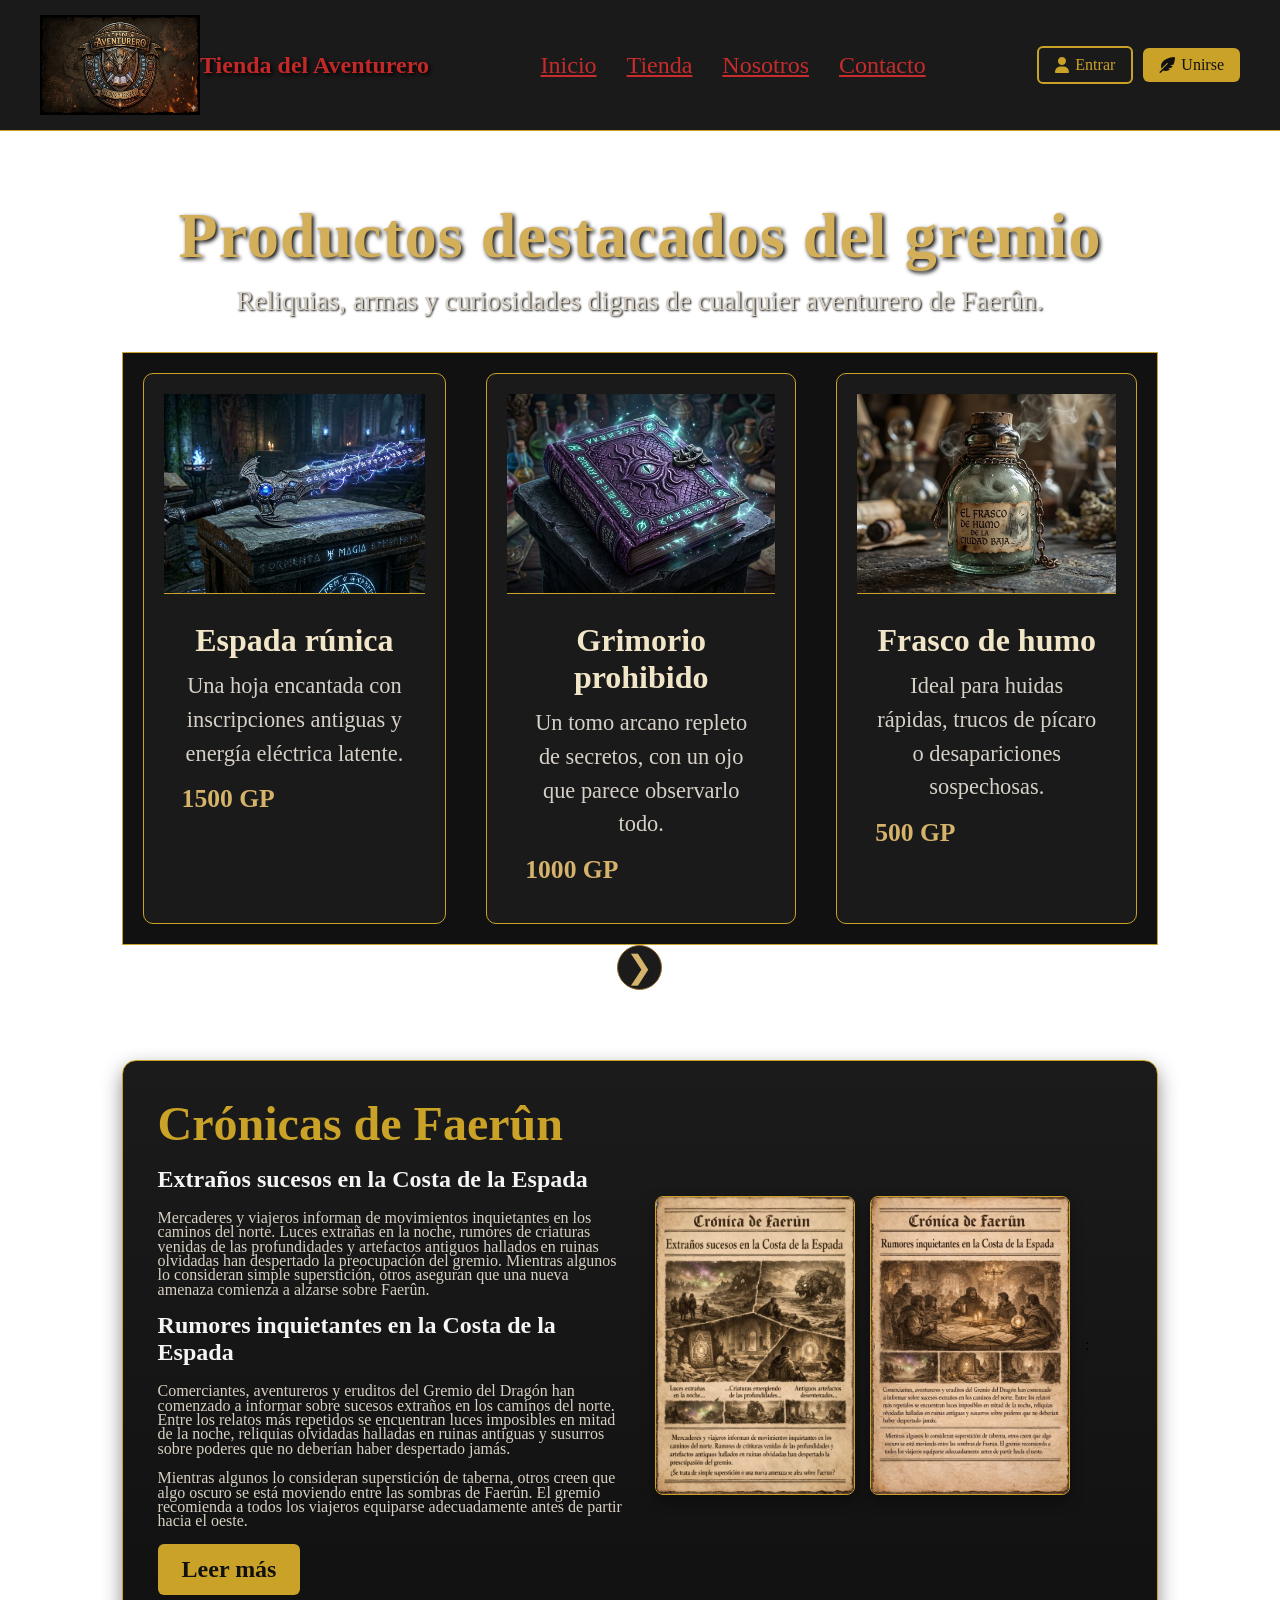
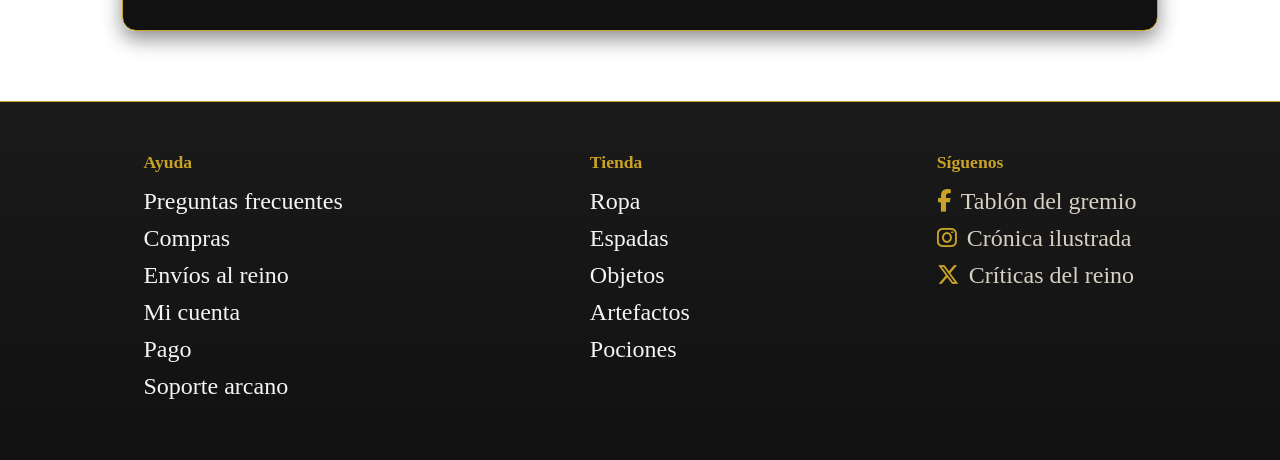
<file: index.html>
<!DOCTYPE html>
<html lang="es">

<head>
    <meta charset="UTF-8">
    <meta name="viewport" content="width=device-width, initial-scale=1.0">
    <title>Tienda del Aventurero - Inicio</title>
    <link rel="stylesheet" href="/CSS Pagina/header.css">
    <link rel="stylesheet" href="/CSS Pagina/index.css">
    <link rel="stylesheet" href="/CSS Pagina/footer.css">
    <link rel="stylesheet" href="/CSS Pagina/nosotros.css">
    <link rel="stylesheet" href="/CSS Pagina/contacto.css">
    <link rel="stylesheet" href="/CSS Pagina/generico.css">
    <link rel="stylesheet" href="https://cdnjs.cloudflare.com/ajax/libs/font-awesome/6.5.0/css/all.min.css">
</head>

<body>
    <header>
        <div class="logo">
            <img src="/Imagenes/logo pagina.jpg" alt="Logo tienda">
        </div>
        <h1 class="titulo-web">Tienda del Aventurero</h1>

        <input type="checkbox" id="menu-toggle">

        <label class="hamburguesa">
            <i class="fa-solid fa-bars"></i>
        </label>

        <ul class="menu">
            <li><a href="index.html">Inicio</a></li>
            <li><a href="/HTML Pagina/tienda.html">Tienda</a></li>
            <li><a href="/HTML Pagina/nosotros.html">Nosotros</a></li>
            <li><a href="/HTML Pagina/contacto.html">Contacto</a></li>
        </ul>
        <div class="acciones-usuario">

            <a href="#" class="btn-login">
                <i class="fa-solid fa-user"></i>
                Entrar
            </a>

            <a href="#" class="btn-register">
                <i class="fa-solid fa-feather-pointed"></i>
                Unirse
            </a>

        </div>
    </header>

    <main>
        <section class="destacados">
            <h2>Productos destacados del gremio</h2>
            <p class="subtitulo-destacados">
                Reliquias, armas y curiosidades dignas de cualquier aventurero de Faerûn.
            </p>


            <div class="slider"> <!--Deslizamiento-->

                <div class="slider-track"><!--Carril deslizamiento-->

                    <article class="card-destacada">
                        <img src="/Imagenes/Espada de la tienda.jpg" alt="Espada mágica">
                        <div class="info-card">
                            <h3>Espada rúnica</h3>
                            <p>Una hoja encantada con inscripciones antiguas y energía eléctrica latente.</p>
                            <span class="precio">1500 GP</span>
                        </div>
                    </article>

                    <article class="card-destacada">
                        <img src="/Imagenes/grimorio tienda.jpg" alt="Grimorio prohibido">
                        <div class="info-card">
                            <h3>Grimorio prohibido</h3>
                            <p>Un tomo arcano repleto de secretos, con un ojo que parece observarlo todo.</p>
                            <span class="precio">1000 GP</span>
                        </div>
                    </article>

                    <article class="card-destacada">
                        <img src="/Imagenes/humo.jpg" alt="Frasco de humo">
                        <div class="info-card">
                            <h3>Frasco de humo</h3>
                            <p>Ideal para huidas rápidas, trucos de pícaro o desapariciones sospechosas.</p>
                            <span class="precio">500 GP</span>
                        </div>
                    </article>

                </div>
            </div>

            <button class="slider-btn next" aria-label="Ver producto siguiente">&#10095;</button>
            </div>
        </section>

        <section class="periodico-faerun">
            <div class="texto-periodico">
                <h2>Crónicas de Faerûn</h2>
                <h3>Extraños sucesos en la Costa de la Espada</h3>
                <p>
                    Mercaderes y viajeros informan de movimientos inquietantes en los caminos del norte.
                    Luces extrañas en la noche, rumores de criaturas venidas de las profundidades
                    y artefactos antiguos hallados en ruinas olvidadas han despertado la preocupación
                    del gremio. Mientras algunos lo consideran simple superstición, otros aseguran que
                    una nueva amenaza comienza a alzarse sobre Faerûn.
                </p>
                <h3>Rumores inquietantes en la Costa de la Espada</h3>
                <p>
                    Comerciantes, aventureros y eruditos del Gremio del Dragón han comenzado
                    a informar sobre sucesos extraños en los caminos del norte. Entre los relatos
                    más repetidos se encuentran luces imposibles en mitad de la noche, reliquias
                    olvidadas halladas en ruinas antiguas y susurros sobre poderes que no deberían
                    haber despertado jamás.
                </p>
                <p>
                    Mientras algunos lo consideran superstición de taberna, otros creen que algo
                    oscuro se está moviendo entre las sombras de Faerûn. El gremio recomienda a
                    todos los viajeros equiparse adecuadamente antes de partir hacia el oeste.
                </p>
                <a href="#" class="boton-periodico">Leer más</a>
            </div>

            <div class="imagenes-periodico">
                <img src="/Imagenes/Crónicas de faerun.jpg" alt="Sucesos misteriosos en Faerûn">
                <img src="/Imagenes/Rumores en costa espada.jpg" alt="Rumores en Faerun">:
            </div>
        </section>

    </main>

    <footer>
        <div class="footer-contenido">
            <div class="footer-columna">
                <h3>Ayuda</h3>
                <ul>
                    <li><a href="#">Preguntas frecuentes</a></li>
                    <li><a href="#">Compras</a></li>
                    <li><a href="#">Envíos al reino</a></li>
                    <li><a href="#">Mi cuenta</a></li>
                    <li><a href="#">Pago</a></li>
                    <li><a href="#">Soporte arcano</a></li>
                </ul>
            </div>

            <div class="footer-columna">
                <h3>Tienda</h3>
                <ul>
                    <li><a href="#">Ropa</a></li>
                    <li><a href="#">Espadas</a></li>
                    <li><a href="#">Objetos</a></li>
                    <li><a href="#">Artefactos</a></li>
                    <li><a href="#">Pociones</a></li>
                </ul>
            </div>

            <div class="footer-columna">
                <h3>Síguenos</h3>
                <div class="redes-sociales">

                    <a href="#" class="red">
                        <i class="fa-brands fa-facebook-f"></i>
                        Tablón del gremio
                    </a>

                    <a href="#" class="red">
                        <i class="fa-brands fa-instagram"></i>
                        Crónica ilustrada
                    </a>

                    <a href="#" class="red">
                        <i class="fa-brands fa-x-twitter"></i>
                        Críticas del reino
                    </a>

                </div>
            </div>
        </div>
    </footer>
</body>

</html>
</file>
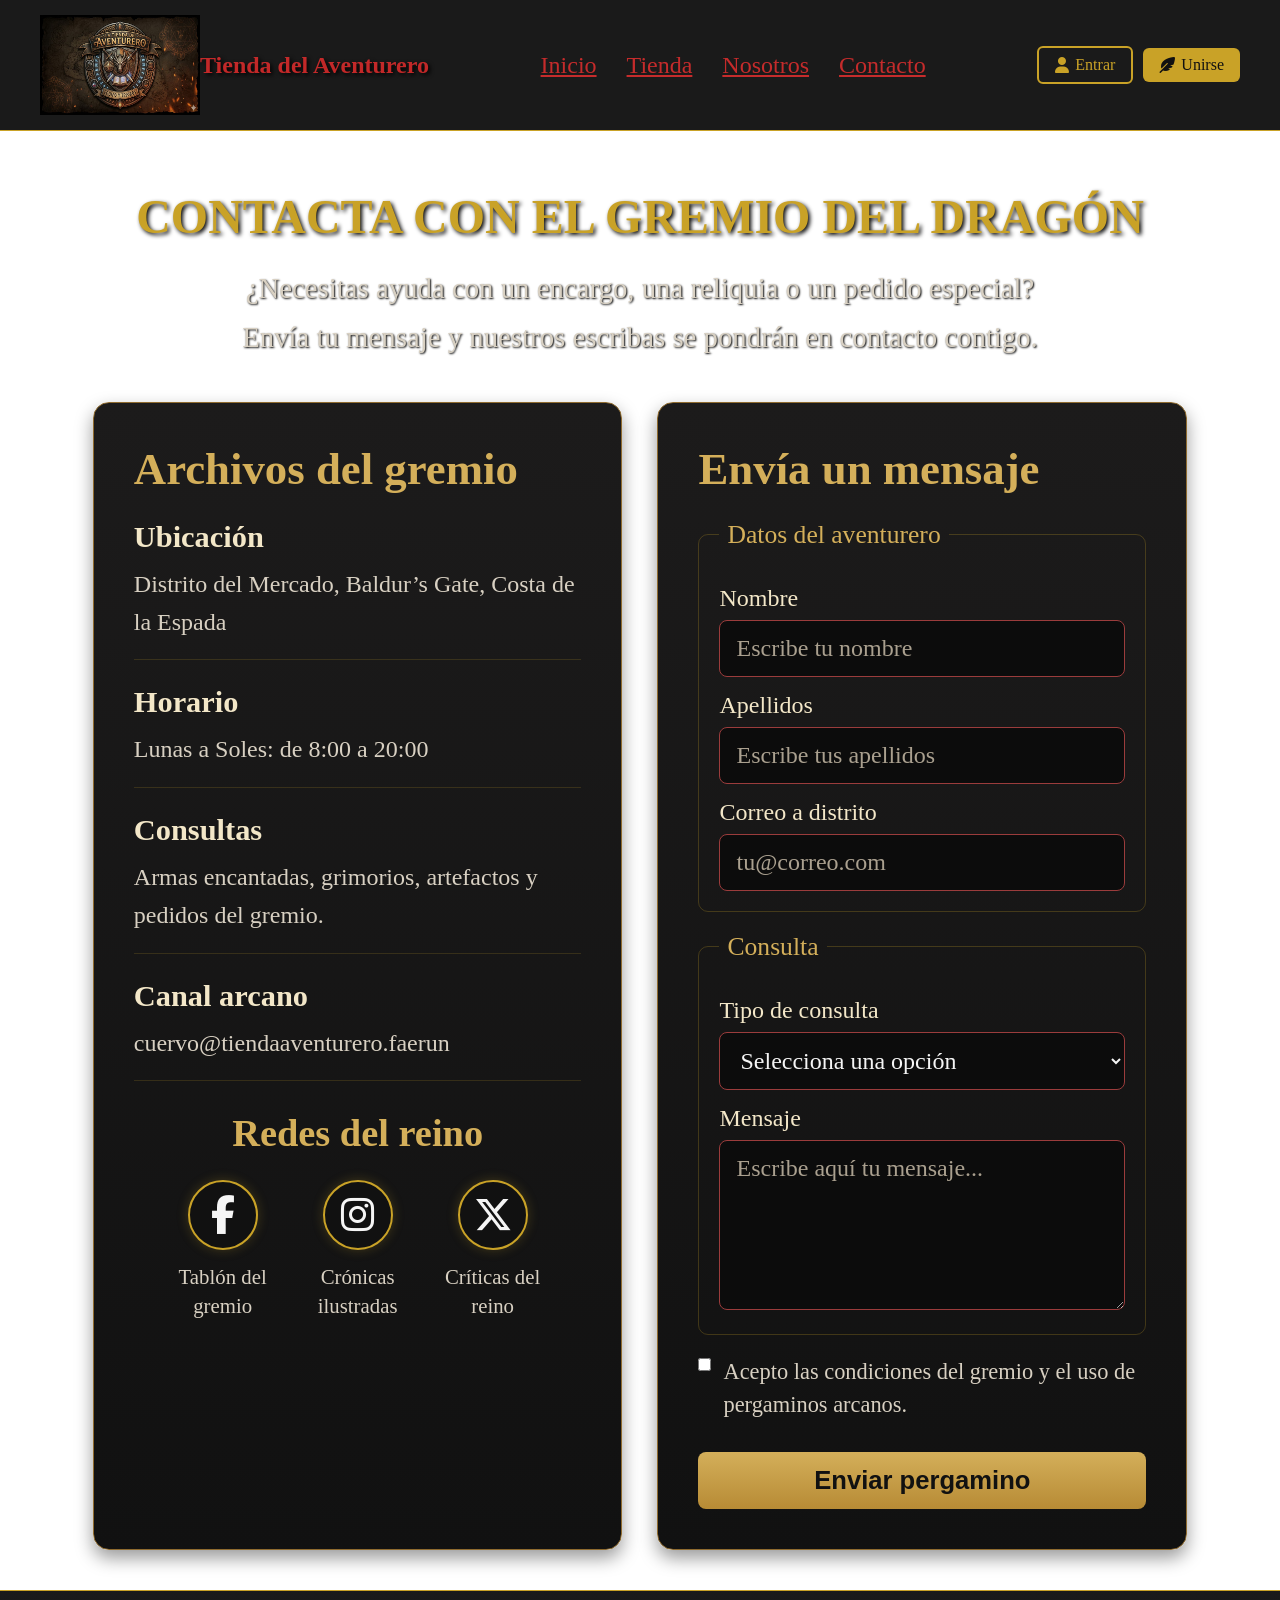
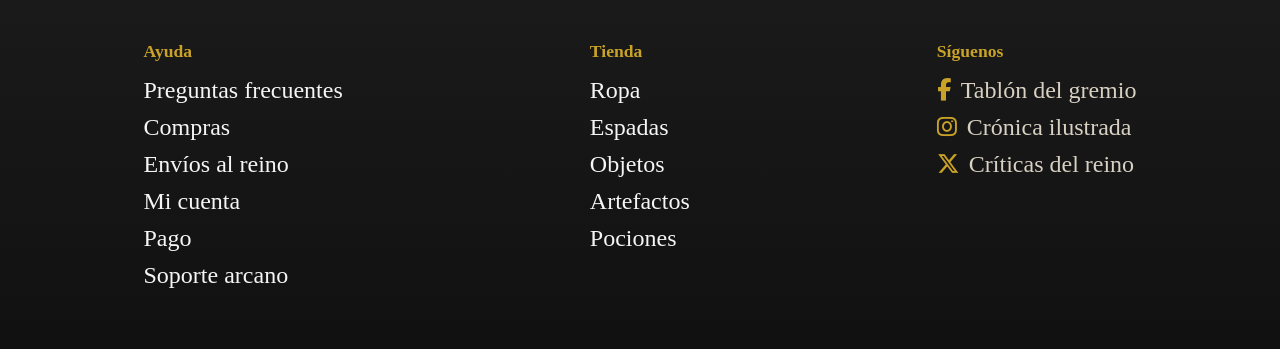
<file: HTML Pagina/contacto.html>
<!DOCTYPE html>
<html lang="es">

<head>
    <meta charset="UTF-8">
    <meta name="viewport" content="width=device-width, initial-scale=1.0">
    <title>Tienda del Aventurero - Contacto</title>

    <link rel="stylesheet" href="../CSS Pagina/generico.css">
    <link rel="stylesheet" href="../CSS Pagina/header.css">
    <link rel="stylesheet" href="../CSS Pagina/footer.css">
    <link rel="stylesheet" href="../CSS Pagina/contacto.css">
    <link rel="stylesheet" href="../CSS Pagina/responsive.css">
    <link rel="stylesheet" href="https://cdnjs.cloudflare.com/ajax/libs/font-awesome/6.5.0/css/all.min.css">
</head>

<body>
    <header>
        <div class="logo">
            <img src="../Imagenes/logo pagina.jpg" alt="Logo tienda">
        </div>
        <h1 class="titulo-web">Tienda del Aventurero</h1>

        <input type="checkbox" id="menu-toggle">

        <label class="hamburguesa">
            <i class="fa-solid fa-bars"></i>
        </label>

        <ul class="menu">
            <li><a href="../index.html">Inicio</a></li>
            <li><a href="tienda.html">Tienda</a></li>
            <li><a href="nosotros.html">Nosotros</a></li>
            <li><a href="contacto.html">Contacto</a></li>
        </ul>
        <div class="acciones-usuario">

            <a href="#" class="btn-login">
                <i class="fa-solid fa-user"></i>
                Entrar
            </a>

            <a href="#" class="btn-register">
                <i class="fa-solid fa-feather-pointed"></i>
                Unirse
            </a>

        </div>
    </header>

    <main>
        <section class="titulo-contacto">
            <h1>Contacta con el Gremio del Dragón</h1>
            <p>
                ¿Necesitas ayuda con un encargo, una reliquia o un pedido especial?
                Envía tu mensaje y nuestros escribas se pondrán en contacto contigo.
            </p>
        </section>

        <section class="bloque-contacto">

            <div class="info-contacto">
                <h2>Archivos del gremio</h2>

                <article class="dato-contacto">
                    <h3>Ubicación</h3>
                    <p>Distrito del Mercado, Baldur’s Gate, Costa de la Espada</p>
                </article>

                <article class="dato-contacto">
                    <h3>Horario</h3>
                    <p>Lunas a Soles: de 8:00 a 20:00</p>
                </article>

                <article class="dato-contacto">
                    <h3>Consultas</h3>
                    <p>Armas encantadas, grimorios, artefactos y pedidos del gremio.</p>
                </article>

                <article class="dato-contacto">
                    <h3>Canal arcano</h3>
                    <p>
                        <a href="mailto:cuervo@tiendaaventurero.faerun?subject=Consulta%20del%20gremio">
                            cuervo@tiendaaventurero.faerun
                        </a>
                    </p>
                </article>

                <section class="redes-reino">

                    <h2>Redes del reino</h2>

                    <div class="redes-contenedor">

                        <a href="#" class="red-social">
                            <span class="icono">
                                <i class="fa-brands fa-facebook-f"></i>
                            </span>
                            <span class="nombre">Tablón del gremio</span>
                        </a>

                        <a href="#" class="red-social">
                            <span class="icono">
                                <i class="fa-brands fa-instagram"></i>
                            </span>
                            <span class="nombre">Crónicas ilustradas</span>
                        </a>

                        <a href="#" class="red-social">
                            <span class="icono">
                                <i class="fa-brands fa-x-twitter"></i>
                            </span>
                            <span class="nombre">Críticas del reino</span>
                        </a>

                    </div>

                </section>
            </div>

            <section class="formulario-contacto">
                <h2>Envía un mensaje</h2>

                <form action="#" method="post">

                    <fieldset>
                        <legend>Datos del aventurero</legend>

                        <label for="nombre">Nombre</label>
                        <input type="text" id="nombre" name="nombre" placeholder="Escribe tu nombre" required
                            minlength="3">

                        <label for="apellidos">Apellidos</label>
                        <input type="text" id="apellidos" name="apellidos" placeholder="Escribe tus apellidos" required
                            minlength="3">

                        <label for="correo">Correo a distrito</label>
                        <input type="email" id="correo" name="correo" placeholder="tu@correo.com" required>
                    </fieldset>

                    <fieldset>
                        <legend>Consulta</legend>

                        <label for="consulta">Tipo de consulta</label>
                        <select id="consulta" name="consulta" required>
                            <option value="">Selecciona una opción</option>
                            <option value="arma">Arma encantada</option>
                            <option value="grimorio">Grimorio arcano</option>
                            <option value="artefacto">Artefacto especial</option>
                            <option value="pedido">Encargo del gremio</option>
                        </select>

                        <label for="mensaje">Mensaje</label>
                        <textarea id="mensaje" name="mensaje" placeholder="Escribe aquí tu mensaje..." required
                            minlength="10"></textarea>
                    </fieldset>

                    <div class="condiciones">
                        <input type="checkbox" id="acepto" name="acepto" required>
                        <label for="acepto">
                            Acepto las condiciones del gremio y el uso de pergaminos arcanos.
                        </label>
                    </div>

                    <button type="submit" class="boton-enviar">Enviar pergamino</button>
                </form>
            </section>

        </section>
    </main>

        <footer>
        <div class="footer-contenido">
            <div class="footer-columna">
                <h3>Ayuda</h3>
                <ul>
                    <li><a href="#">Preguntas frecuentes</a></li>
                    <li><a href="#">Compras</a></li>
                    <li><a href="#">Envíos al reino</a></li>
                    <li><a href="#">Mi cuenta</a></li>
                    <li><a href="#">Pago</a></li>
                    <li><a href="#">Soporte arcano</a></li>
                </ul>
            </div>

            <div class="footer-columna">
                <h3>Tienda</h3>
                <ul>
                    <li><a href="#">Ropa</a></li>
                    <li><a href="#">Espadas</a></li>
                    <li><a href="#">Objetos</a></li>
                    <li><a href="#">Artefactos</a></li>
                    <li><a href="#">Pociones</a></li>
                </ul>
            </div>

            <div class="footer-columna">
                <h3>Síguenos</h3>
                <div class="redes-sociales">

                    <a href="#" class="red">
                        <i class="fa-brands fa-facebook-f"></i>
                        Tablón del gremio
                    </a>

                    <a href="#" class="red">
                        <i class="fa-brands fa-instagram"></i>
                        Crónica ilustrada
                    </a>

                    <a href="#" class="red">
                        <i class="fa-brands fa-x-twitter"></i>
                        Críticas del reino
                    </a>

                </div>
            </div>
        </div>
    </footer>
</body>

</html>
</file>
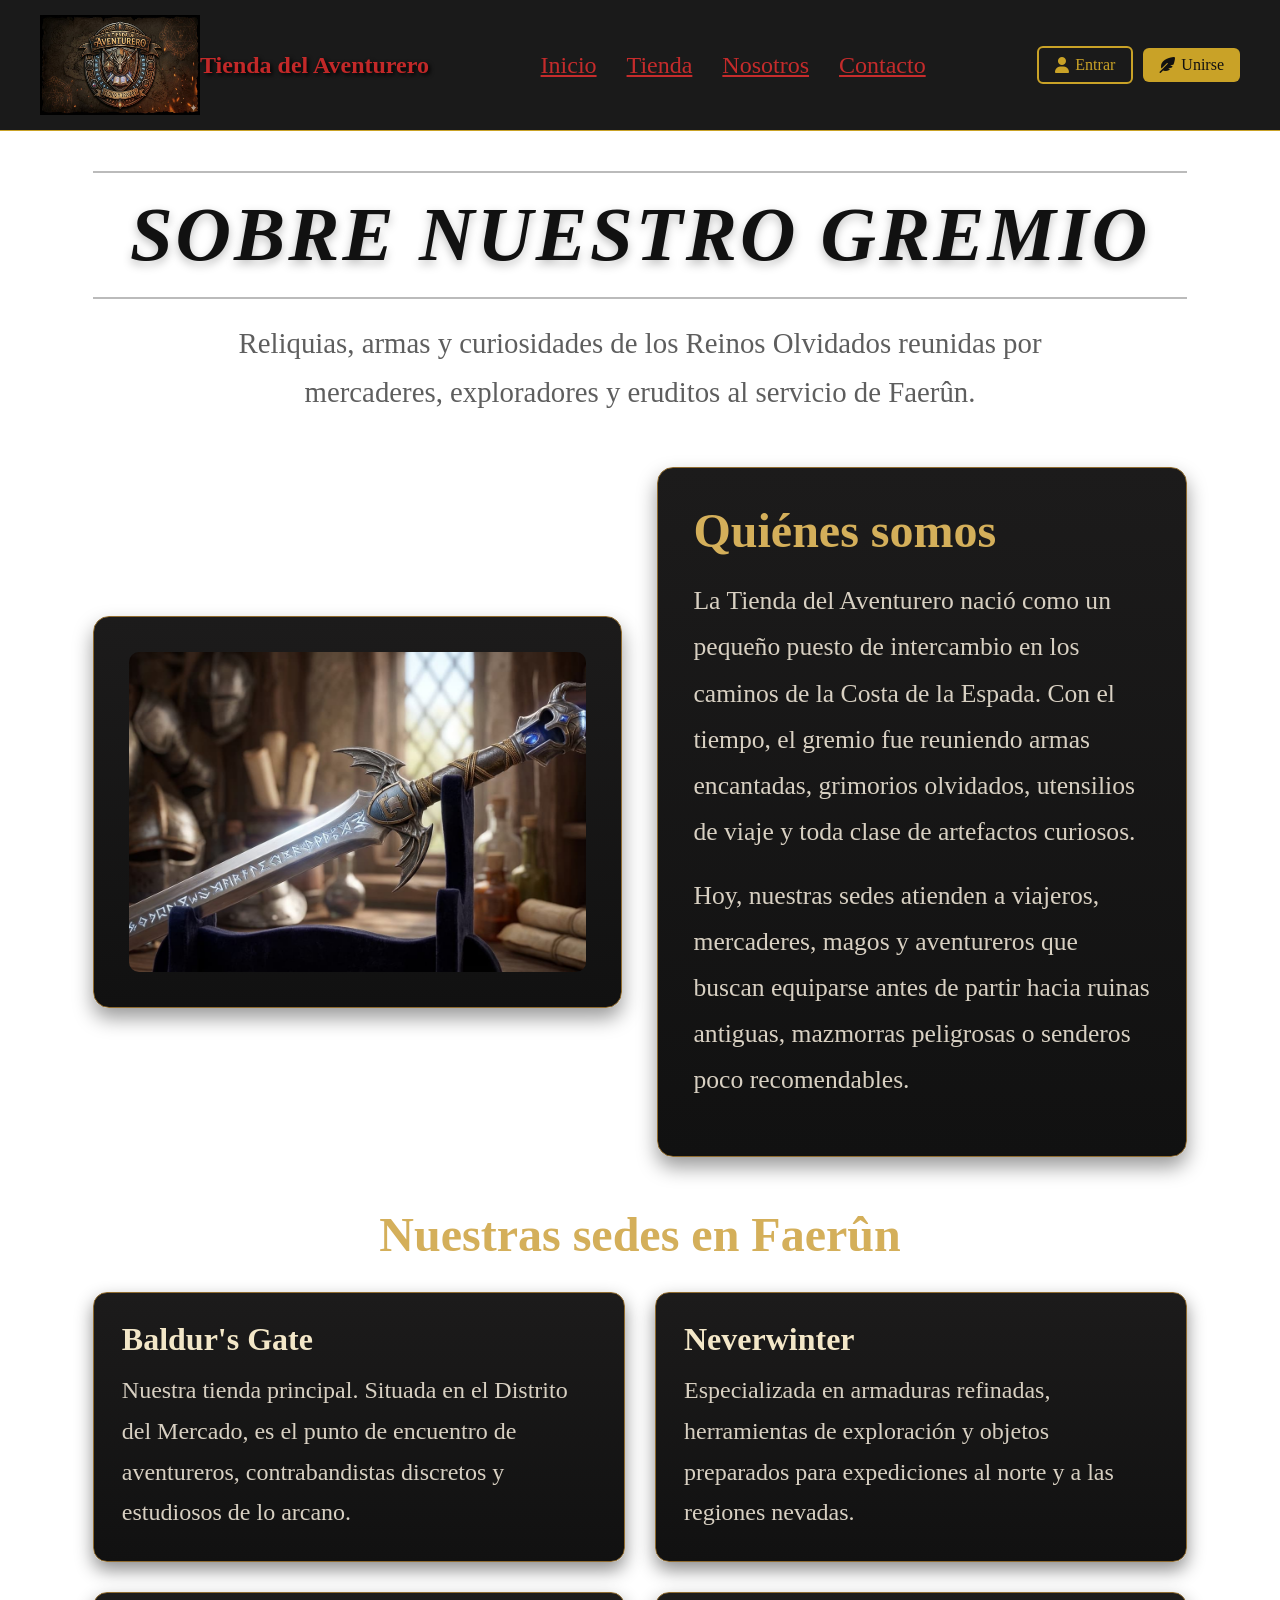
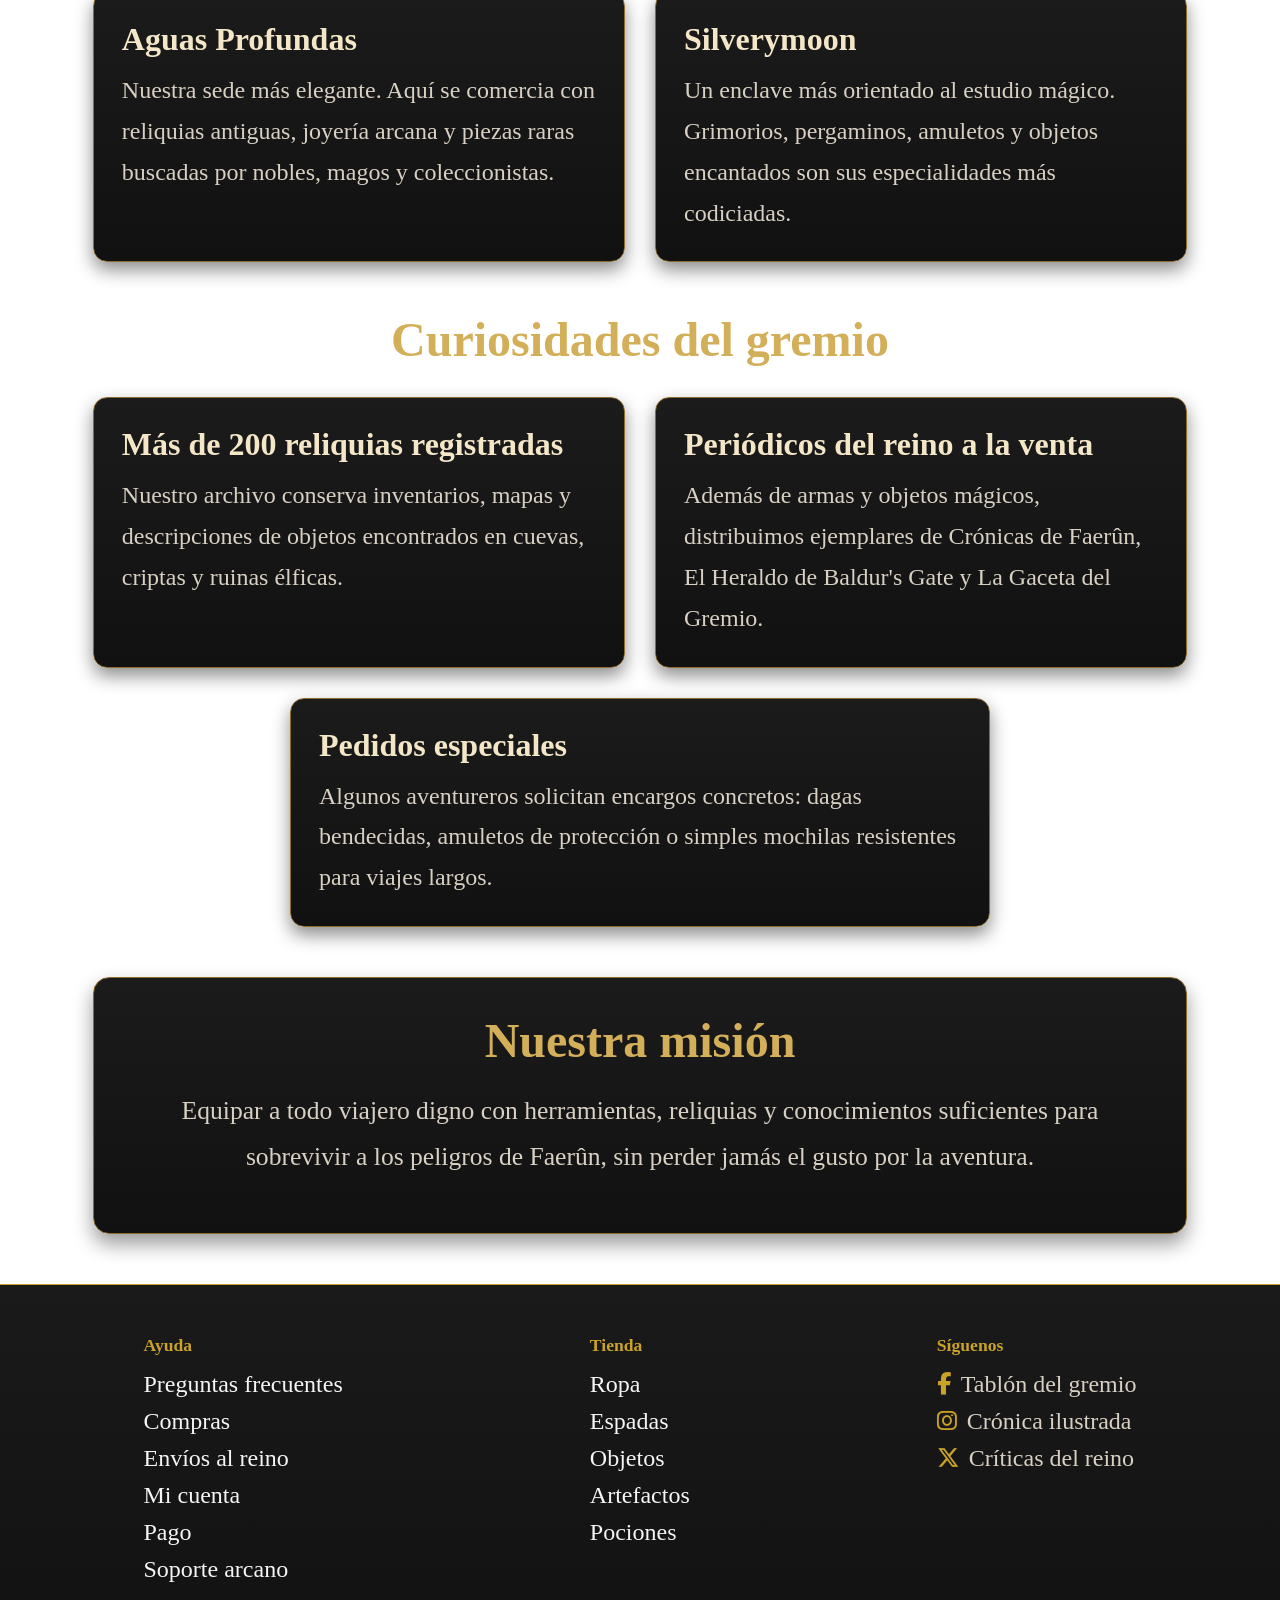
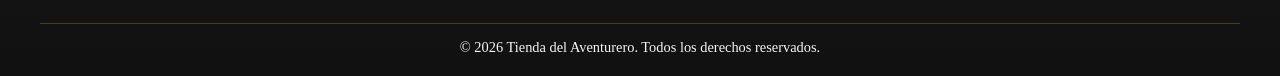
<file: HTML Pagina/nosotros.html>
<!DOCTYPE html>
<html lang="es">

<head>
    <meta charset="UTF-8">
    <meta name="viewport" content="width=device-width, initial-scale=1.0">
    <title>Tienda del Aventurero - Nosotros</title>

    <link rel="stylesheet" href="../CSS Pagina/generico.css">
    <link rel="stylesheet" href="../CSS Pagina/header.css">
    <link rel="stylesheet" href="../CSS Pagina/footer.css">
    <link rel="stylesheet" href="../CSS Pagina/nosotros.css">
    <link rel="stylesheet" href="../CSS Pagina/responsive.css">
    <link rel="stylesheet" href="https://cdnjs.cloudflare.com/ajax/libs/font-awesome/6.5.0/css/all.min.css">
</head>

<body>
    <header>
        <div class="logo">
            <img src="../Imagenes/logo pagina.jpg" alt="Logo tienda">
        </div>
        <h1 class="titulo-web">Tienda del Aventurero</h1>

        <input type="checkbox" id="menu-toggle">

        <label class="hamburguesa">
            <i class="fa-solid fa-bars"></i>
        </label>

        <ul class="menu">
            <li><a href="../index.html">Inicio</a></li>
            <li><a href="tienda.html">Tienda</a></li>
            <li><a href="nosotros.html">Nosotros</a></li>
            <li><a href="contacto.html">Contacto</a></li>
        </ul>
        <div class="acciones-usuario">

            <a href="#" class="btn-login">
                <i class="fa-solid fa-user"></i>
                Entrar
            </a>

            <a href="#" class="btn-register">
                <i class="fa-solid fa-feather-pointed"></i>
                Unirse
            </a>

        </div>
    </header>

    <main>
        <section class="titulo-nosotros">
            <div class="linea-nosotros"></div>
            <h1>Sobre nuestro gremio</h1>
            <div class="linea-nosotros"></div>

            <p>
                Reliquias, armas y curiosidades de los Reinos Olvidados reunidas por mercaderes,
                exploradores y eruditos al servicio de Faerûn.
            </p>
        </section>

        <section class="historia-gremio">
            <div class="imagen-historia">
                <img src="../Imagenes/item tienda.jpg" alt="Reliquia del gremio">
            </div>

            <div class="texto-historia">
                <h2>Quiénes somos</h2>
                <p>
                    La Tienda del Aventurero nació como un pequeño puesto de intercambio en los caminos
                    de la Costa de la Espada. Con el tiempo, el gremio fue reuniendo armas encantadas,
                    grimorios olvidados, utensilios de viaje y toda clase de artefactos curiosos.
                </p>
                <p>
                    Hoy, nuestras sedes atienden a viajeros, mercaderes, magos y aventureros que buscan
                    equiparse antes de partir hacia ruinas antiguas, mazmorras peligrosas o senderos poco recomendables.
                </p>
            </div>
        </section>

        <section class="sedes-faerun">
            <h2>Nuestras sedes en Faerûn</h2>

            <div class="contenedor-sedes">
                <article class="sede">
                    <h3>Baldur's Gate</h3>
                    <p>
                        Nuestra tienda principal. Situada en el Distrito del Mercado, es el punto de encuentro
                        de aventureros, contrabandistas discretos y estudiosos de lo arcano.
                    </p>
                </article>

                <article class="sede">
                    <h3>Neverwinter</h3>
                    <p>
                        Especializada en armaduras refinadas, herramientas de exploración y objetos preparados
                        para expediciones al norte y a las regiones nevadas.
                    </p>
                </article>

                <article class="sede">
                    <h3>Aguas Profundas</h3>
                    <p>
                        Nuestra sede más elegante. Aquí se comercia con reliquias antiguas, joyería arcana y
                        piezas raras buscadas por nobles, magos y coleccionistas.
                    </p>
                </article>

                <article class="sede">
                    <h3>Silverymoon</h3>
                    <p>
                        Un enclave más orientado al estudio mágico. Grimorios, pergaminos, amuletos y objetos
                        encantados son sus especialidades más codiciadas.
                    </p>
                </article>
            </div>
        </section>

        <section class="curiosidades">
            <h2>Curiosidades del gremio</h2>

            <div class="contenedor-curiosidades">
                <article class="curiosidad">
                    <h3>Más de 200 reliquias registradas</h3>
                    <p>
                        Nuestro archivo conserva inventarios, mapas y descripciones de objetos encontrados
                        en cuevas, criptas y ruinas élficas.
                    </p>
                </article>

                <article class="curiosidad">
                    <h3>Periódicos del reino a la venta</h3>
                    <p>
                        Además de armas y objetos mágicos, distribuimos ejemplares de Crónicas de Faerûn,
                        El Heraldo de Baldur's Gate y La Gaceta del Gremio.
                    </p>
                </article>

                <article class="curiosidad pedido-especial">
                    <h3>Pedidos especiales</h3>
                    <p>
                        Algunos aventureros solicitan encargos concretos: dagas bendecidas, amuletos de protección
                        o simples mochilas resistentes para viajes largos.
                    </p>
                </article>
            </div>
        </section>

        <section class="mision-gremio">
            <h2>Nuestra misión</h2>
            <p>
                Equipar a todo viajero digno con herramientas, reliquias y conocimientos suficientes para sobrevivir
                a los peligros de Faerûn, sin perder jamás el gusto por la aventura.
            </p>
        </section>
    </main>

    <footer>
        <div class="footer-contenido">
            <div class="footer-columna">
                <h3>Ayuda</h3>
                <ul>
                    <li><a href="#">Preguntas frecuentes</a></li>
                    <li><a href="#">Compras</a></li>
                    <li><a href="#">Envíos al reino</a></li>
                    <li><a href="#">Mi cuenta</a></li>
                    <li><a href="#">Pago</a></li>
                    <li><a href="#">Soporte arcano</a></li>
                </ul>
            </div>

            <div class="footer-columna">
                <h3>Tienda</h3>
                <ul>
                    <li><a href="#">Ropa</a></li>
                    <li><a href="#">Espadas</a></li>
                    <li><a href="#">Objetos</a></li>
                    <li><a href="#">Artefactos</a></li>
                    <li><a href="#">Pociones</a></li>
                </ul>
            </div>

            <div class="footer-columna">
                <h3>Síguenos</h3>
                <div class="redes-sociales">
                    <a href="#" class="red">
                        <i class="fa-brands fa-facebook-f"></i>
                        Tablón del gremio
                    </a>

                    <a href="#" class="red">
                        <i class="fa-brands fa-instagram"></i>
                        Crónica ilustrada
                    </a>

                    <a href="#" class="red">
                        <i class="fa-brands fa-x-twitter"></i>
                        Críticas del reino
                    </a>
                </div>
            </div>
        </div>

        <div class="footer-bottom">
            <p>&copy; 2026 Tienda del Aventurero. Todos los derechos reservados.</p>
        </div>
    </footer>
</body>

</html>
</file>
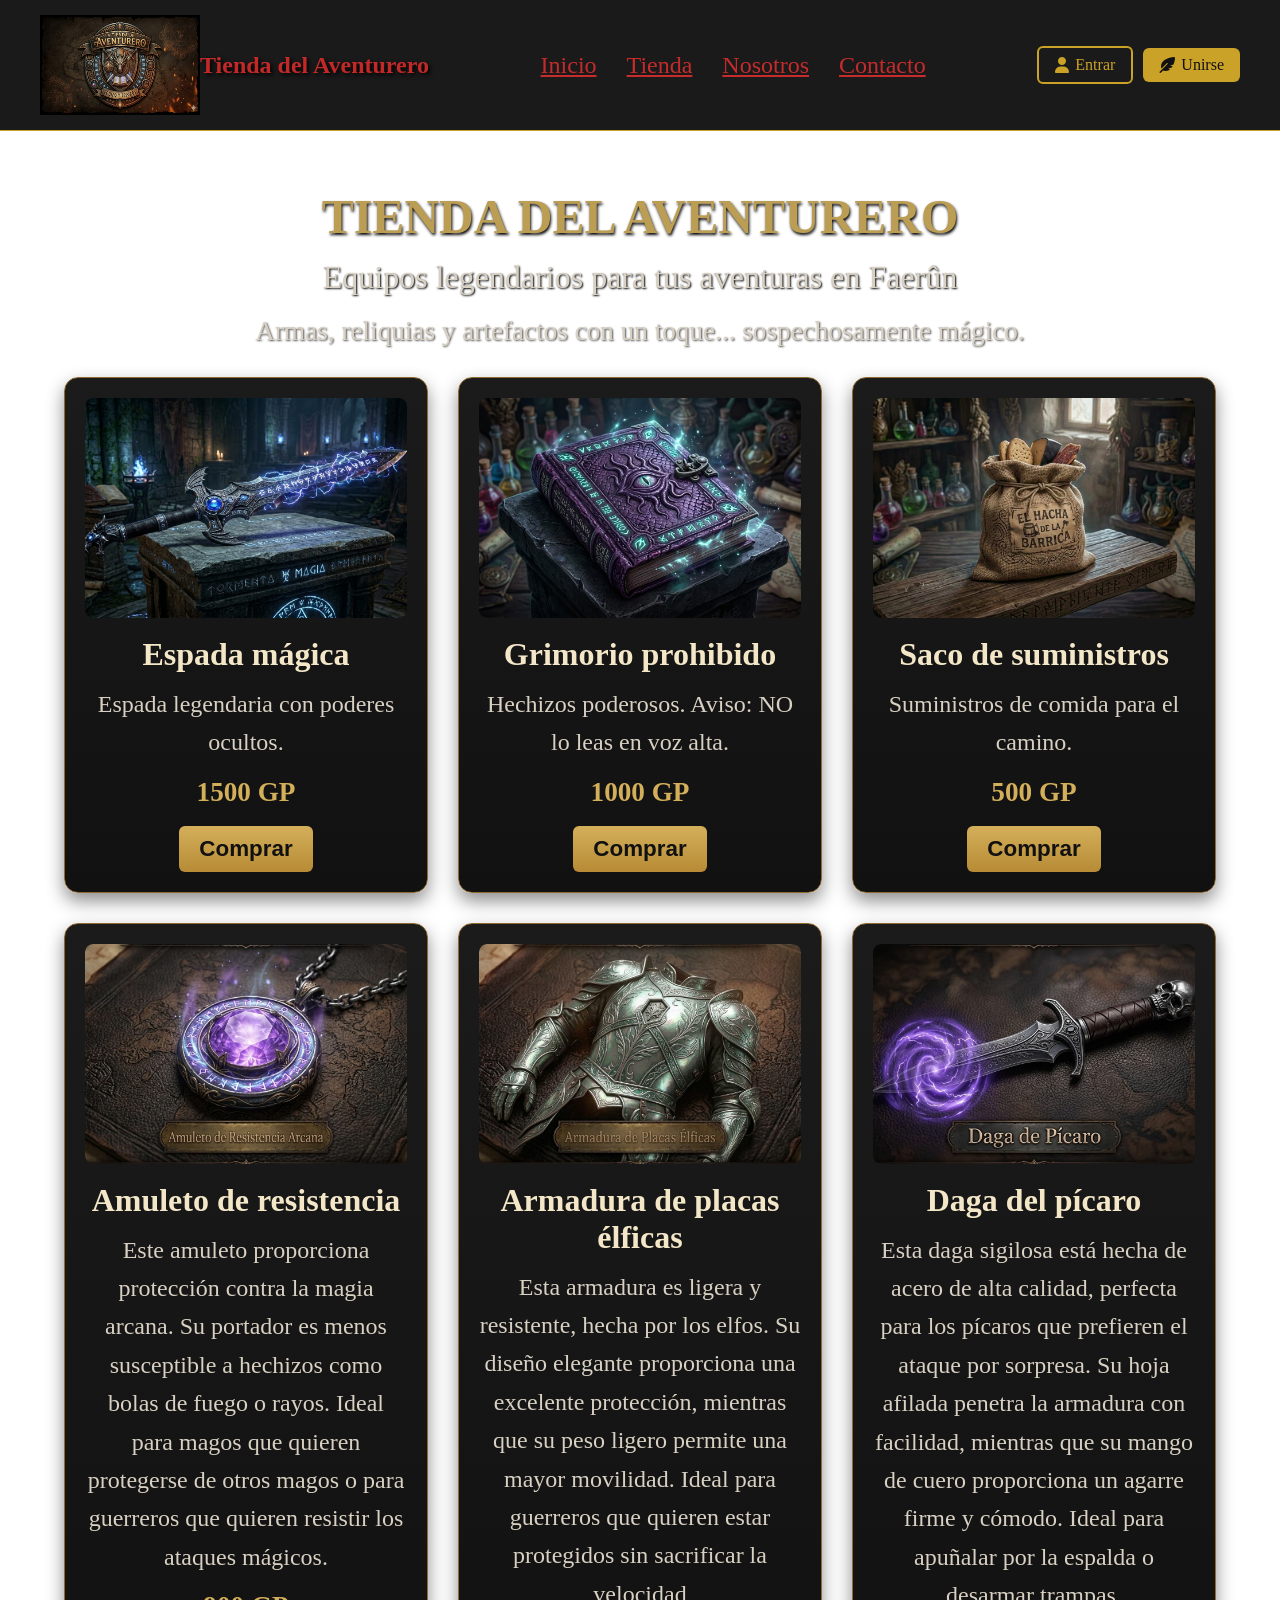
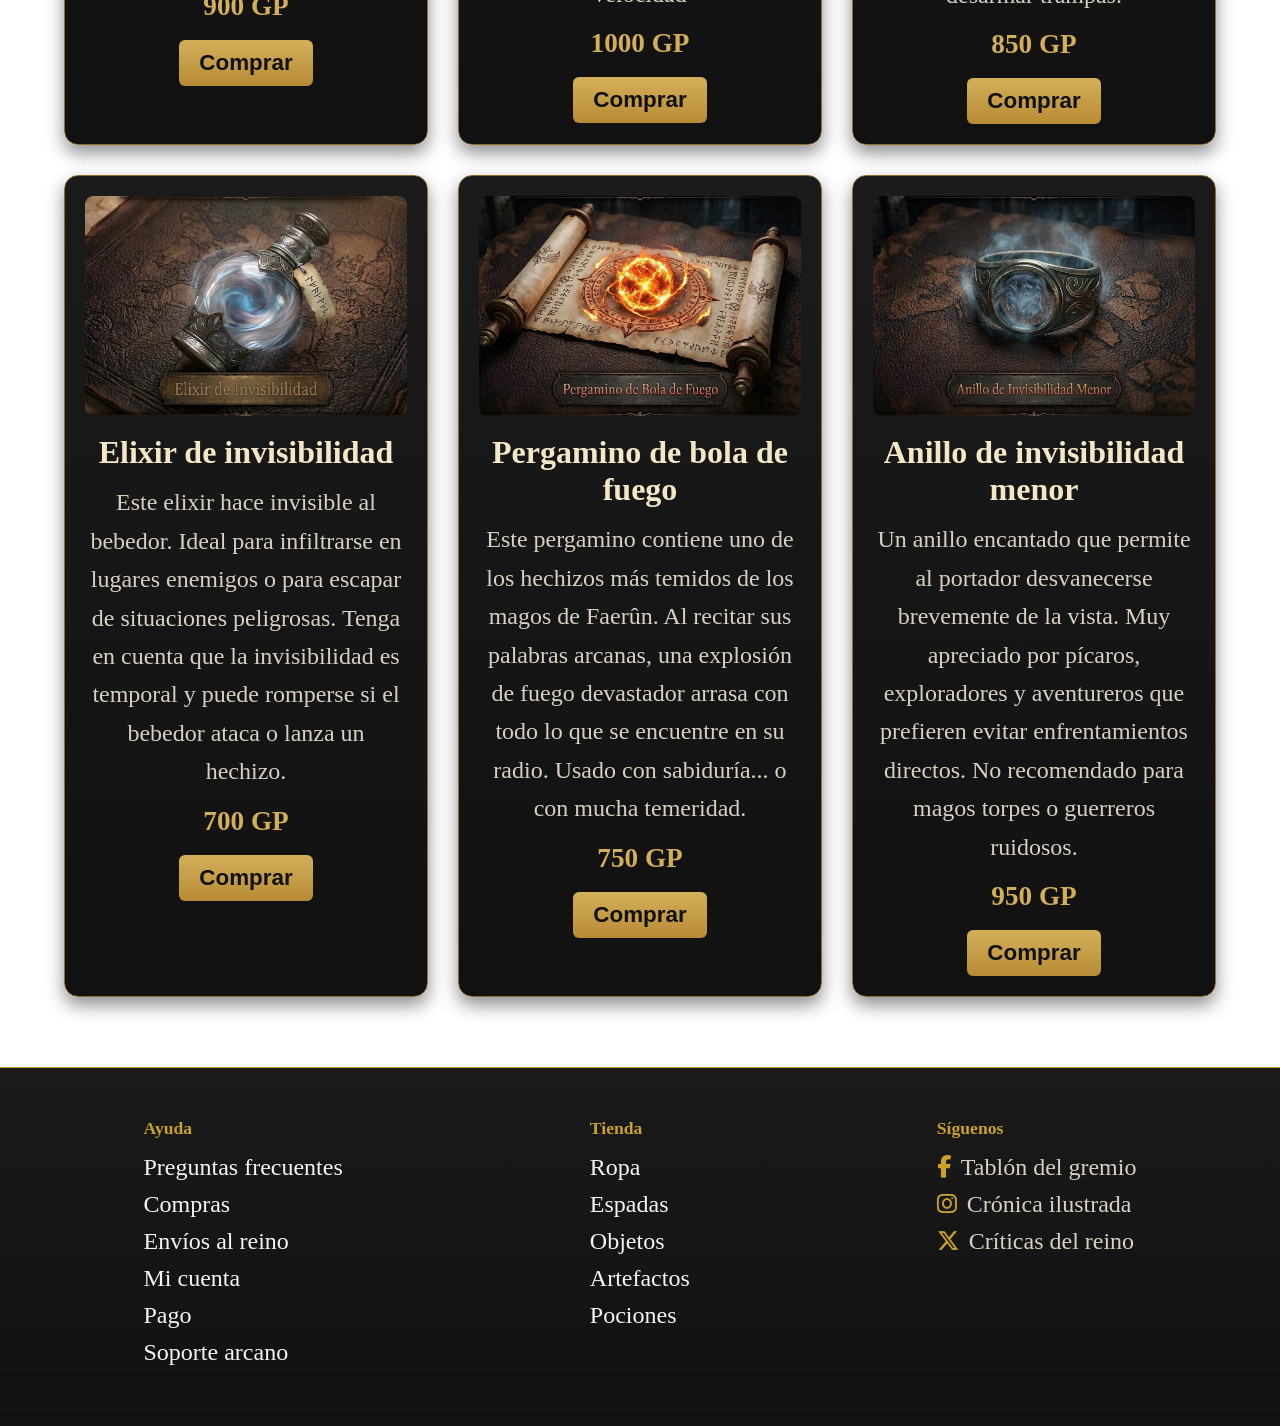
<file: HTML Pagina/tienda.html>
<!DOCTYPE html>
<html lang="es">

<head>
    <meta charset="UTF-8">
    <meta name="viewport" content="width=device-width, initial-scale=1.0">
    <title>Tienda del Aventurero - Inicio</title>
    <link rel="stylesheet" href="../CSS Pagina/header.css">
    <link rel="stylesheet" href="../CSS Pagina/index.css">
    <link rel="stylesheet" href="../CSS Pagina/footer.css">
    <link rel="stylesheet" href="../CSS Pagina/nosotros.css">
    <link rel="stylesheet" href="../CSS Pagina/contacto.css">
    <link rel="stylesheet" href="../CSS Pagina/generico.css">
    <link rel="stylesheet" href="../CSS Pagina/tienda.css">
    <link rel="stylesheet" href="https://cdnjs.cloudflare.com/ajax/libs/font-awesome/6.5.0/css/all.min.css">
</head>

<body>
    <header>
        <div class="logo">
            <img src="../Imagenes/logo pagina.jpg" alt="Logo tienda">
        </div>
        <h1 class="titulo-web">Tienda del Aventurero</h1>

        <input type="checkbox" id="menu-toggle">

        <label class="hamburguesa">
            <i class="fa-solid fa-bars"></i>
        </label>

        <ul class="menu">
            <li><a href="../index.html">Inicio</a></li>
            <li><a href="tienda.html">Tienda</a></li>
            <li><a href="nosotros.html">Nosotros</a></li>
            <li><a href="contacto.html">Contacto</a></li>
        </ul>
        <div class="acciones-usuario">

            <a href="#" class="btn-login">
                <i class="fa-solid fa-user"></i>
                Entrar
            </a>

            <a href="#" class="btn-register">
                <i class="fa-solid fa-feather-pointed"></i>
                Unirse
            </a>

        </div>
    </header>

    <main>
        <h1>Tienda del Aventurero</h1>
        <h2>Equipos legendarios para tus aventuras en Faerûn</h2>

        <p class="subtitulo-productos">
            Armas, reliquias y artefactos con un toque... sospechosamente mágico.
        </p>

        <section class="productos">

            <article class="producto">
                <div class="imgproducto">
                    <img src="../Imagenes/Espada de la tienda.jpg" alt="Espada mágica">
                </div>

                <h3 class="titulo-producto">Espada mágica</h3>
                <p class="def-producto">
                    Espada legendaria con poderes ocultos.
                </p>

                <span class="precio">1500 GP</span>
                <button class="btn-compra">Comprar</button>
            </article>


            <article class="producto">
                <div class="imgproducto">
                    <img src="../Imagenes/grimorio tienda.jpg" alt="Grimorio prohibido">
                </div>

                <h3 class="titulo-producto">Grimorio prohibido</h3>
                <p class="def-producto">
                    Hechizos poderosos. Aviso: NO lo leas en voz alta.
                </p>

                <span class="precio">1000 GP</span>
                <button class="btn-compra">Comprar</button>
            </article>

            <article class="producto">
                <div class="imgproducto">
                    <img src="../Imagenes/suministros.jpg" alt="Suministros">
                </div>

                <h3 class="titulo-producto">Saco de suministros</h3>
                <p class="def-producto">
                    Suministros de comida para el camino.
                </p>

                <span class="precio">500 GP</span>
                <button class="btn-compra">Comprar</button>
            </article>

            <article class="producto">
                <div class="imgproducto">
                    <img src="../Imagenes/Amuleto de resistencia arcana.jpg" alt="Amuleto de Resistencia">
                </div>

                <h3 class="titulo-producto">Amuleto de resistencia</h3>
                <p class="def-producto">
                    Este amuleto proporciona protección contra la magia arcana. Su portador es menos susceptible a
                    hechizos como bolas de fuego o rayos. Ideal para magos que quieren protegerse de otros magos
                    o para guerreros que quieren resistir los ataques mágicos.
                </p>

                <span class="precio">900 GP</span>
                <button class="btn-compra">Comprar</button>
            </article>

            <article class="producto">
                <div class="imgproducto">
                    <img src="../Imagenes/Armadura de placas élficas.jpg" alt="Armadura de placas elfica">
                </div>

                <h3 class="titulo-producto">Armadura de placas élficas</h3>
                <p class="def-producto">
                    Esta armadura es ligera y resistente, hecha por los elfos. Su diseño elegante proporciona una
                    excelente protección, mientras que su peso ligero permite una mayor movilidad. Ideal para guerreros
                    que quieren estar protegidos sin sacrificar la velocidad
                </p>

                <span class="precio">1000 GP</span>
                <button class="btn-compra">Comprar</button>
            </article>

            <article class="producto">
                <div class="imgproducto">
                    <img src="../Imagenes/Daga del picaro.jpg" alt="Daga del pícaro">
                </div>

                <h3 class="titulo-producto">Daga del pícaro</h3>
                <p class="def-producto">
                    Esta daga sigilosa está hecha de acero de alta calidad, perfecta
                    para los pícaros que prefieren el ataque por sorpresa.
                    Su hoja afilada penetra la armadura con facilidad, mientras que su mango de cuero
                    proporciona un agarre firme y cómodo. Ideal para apuñalar por la espalda o desarmar trampas.
                </p>

                <span class="precio">850 GP</span>
                <button class="btn-compra">Comprar</button>
            </article>
            <article class="producto">
                <div class="imgproducto">
                    <img src="../Imagenes/Elixir de invisibilidad.jpg" alt="Elixir de invisibilidad">
                </div>

                <h3 class="titulo-producto">Elixir de invisibilidad</h3>
                <p class="def-producto">
                    Este elixir hace invisible al bebedor. Ideal para infiltrarse en lugares enemigos o
                    para escapar de situaciones peligrosas. Tenga en cuenta que la invisibilidad es temporal y
                    puede romperse si el bebedor ataca o lanza un hechizo.
                </p>

                <span class="precio">700 GP</span>
                <button class="btn-compra">Comprar</button>
            </article>
            <article class="producto">
                <div class="imgproducto">
                    <img src="../Imagenes/Pergamino de bola de fuego.jpg" alt="Pergamino de bola de fuego">
                </div>

                <h3 class="titulo-producto">Pergamino de bola de fuego</h3>
                <p class="def-producto">
                    Este pergamino contiene uno de los hechizos más temidos de los magos de Faerûn.
                    Al recitar sus palabras arcanas, una explosión de fuego devastador arrasa
                    con todo lo que se encuentre en su radio. Usado con sabiduría... o con mucha
                    temeridad.
                </p>

                <span class="precio">750 GP</span>
                <button class="btn-compra">Comprar</button>
            </article>

            <article class="producto">
                <div class="imgproducto">
                    <img src="../Imagenes/Anillo invisibilidad menor.jpg" alt="Anillo de invisibilidad">
                </div>

                <h3 class="titulo-producto">Anillo de invisibilidad menor</h3>
                <p class="def-producto">
                    Un anillo encantado que permite al portador desvanecerse brevemente de la vista.
                    Muy apreciado por pícaros, exploradores y aventureros que prefieren evitar
                    enfrentamientos directos. No recomendado para magos torpes o guerreros ruidosos.
                </p>

                <span class="precio">950 GP</span>
                <button class="btn-compra">Comprar</button>
            </article>
        </section>

    </main>
    <footer>
        <div class="footer-contenido">
            <div class="footer-columna">
                <h3>Ayuda</h3>
                <ul>
                    <li><a href="#">Preguntas frecuentes</a></li>
                    <li><a href="#">Compras</a></li>
                    <li><a href="#">Envíos al reino</a></li>
                    <li><a href="#">Mi cuenta</a></li>
                    <li><a href="#">Pago</a></li>
                    <li><a href="#">Soporte arcano</a></li>
                </ul>
            </div>

            <div class="footer-columna">
                <h3>Tienda</h3>
                <ul>
                    <li><a href="#">Ropa</a></li>
                    <li><a href="#">Espadas</a></li>
                    <li><a href="#">Objetos</a></li>
                    <li><a href="#">Artefactos</a></li>
                    <li><a href="#">Pociones</a></li>
                </ul>
            </div>

            <div class="footer-columna">
                <h3>Síguenos</h3>
                <div class="redes-sociales">

                    <a href="#" class="red">
                        <i class="fa-brands fa-facebook-f"></i>
                        Tablón del gremio
                    </a>

                    <a href="#" class="red">
                        <i class="fa-brands fa-instagram"></i>
                        Crónica ilustrada
                    </a>

                    <a href="#" class="red">
                        <i class="fa-brands fa-x-twitter"></i>
                        Críticas del reino
                    </a>

                </div>
            </div>
        </div>

    </footer>
</body>

</html>
</file>
<file: CSS Pagina/header.css>
header {
    display: flex;
    align-items: center;
    justify-content: space-between;
    padding: 15px 40px;

    background-color: #1a1a1a;
    border-bottom: 1px solid #c9a227;
    position: relative;
}

.logo img {
    height: 100px;
    width: 160px;
}


a:hover {
    color: #c9a227;
}

header h1 {
    font-size: 1.5rem;
    font-weight: bold;
    color: rgba(255, 50, 50, 0.749);
    background-color: #1a1a1a;
    text-shadow: 2px 2px 4px black;
    border: hidden;
}

.menu {
    list-style: none;
    display: flex;
    gap: 30px;
    margin-left: auto;
}

.menu li a:hover {
    color: #c9a227;
}

#menu-toggle {
    display: none;
}

a {
    font-size: 1.5rem;
    color: rgba(255, 50, 50, 0.749);
}

nav a {
    text-decoration: none;
    color: var(--color-texto);
    transition: var(--transicion-suave);
}

a:hover {
    color: var(--color-dorado);
}

.hamburguesa {
    display: none;
    font-size: 1.8rem;
    cursor: pointer;
    color: #f5f5f5;
}
.acciones-usuario{
    display:flex;
    gap:10px;
    align-items:center;
    margin-left:auto;
}

/*LOGIN */

.btn-login{
    padding:8px 16px;
    border:2px solid #c9a227;
    border-radius:6px;
    color:#c9a227;
    text-decoration:none;
    font-size:1rem;
    display:flex;
    align-items:center;
    gap:6px;
    transition:0.3s ease;
}

.btn-login:hover{
    background:#c9a227;
    color:#111111;
}

/*REGISTER*/
.btn-register{
    padding:8px 16px;
    border-radius:6px;
    background:#c9a227;
    color:#111111;
    text-decoration:none;
    font-size:1rem;
    display:flex;
    align-items:center;
    gap:6px;
    transition:0.3s ease;
}

.btn-register:hover{
    background:#e0bb4c;
}
@media (max-width: 768px){

    .hamburguesa{
        display: block;
    }

    .menu{
        display: none;
        flex-direction: column;
        position: absolute;
        top: 70px;
        right: 20px;
        background-color: #111111;
        border: 1px solid #c9a227;
        padding: 20px;
        gap: 15px;
        border-radius: 10px;
        z-index: 20;
    }

    .hamburguesa:hover + .menu{
        display: flex;
    }

    .menu:hover{
        display: flex;
    }
}
</file>
<file: CSS Pagina/index.css>
.destacados {
    margin: 70px auto;
    width: 90%;
    max-width: 1500px;
    text-align: center;
}

.destacados h2 {
    font-size: 4rem;
    color: #d4af5a;
    margin-bottom: 15px;
    letter-spacing: 1px;
    line-height: 1.1;
    text-shadow: 2px 2px 4px black;
}

.subtitulo-destacados {
    font-size: 1.7rem;
    color: #d8d0c2;
    margin-bottom: 35px;
    text-shadow: 1px 1px 2px black
}

.slider {
    overflow: hidden;
    border: 1px solid #c9a227;
    padding: 20px;
    background: #111;
}


.slider-viewport {
    overflow: hidden;
    width: 100%;
    border: 2px solid #8f6b2f;
    border-radius: 18px;
    background: linear-gradient(180deg, #1a1a1a, #111111);
    box-shadow: 0 0 20px rgba(0, 0, 0, 0.6);
    padding: 25px 10px;
}

.slider-track {
    display: flex;
    gap: 40px;
    animation: slide 30s infinite linear;
}

.card-destacada {
    min-width: 300px;
    background: #1a1a1a;
    border: 1px solid #c9a227;
    padding: 20px;
    text-align: center;
    border-radius: 10px;
}

.card-destacada:hover {
    transform: translateY(-6px);
    box-shadow: 0 12px 25px rgba(201, 162, 39, 0.18);
}

.card-destacada img {
    width: 100%;
    height: 200px;
    object-fit: cover;
    display: block;
    border-bottom: 1px solid #c9a227;
    margin-bottom: 10px;
}

.info-card {
    padding: 18px;
    text-align: left;
}

.info-card h3 {
    font-size: 2rem;
    color: #f2e6c9;
    margin-bottom: 10px;
    text-align: center;
}

.info-card p {
    font-size: 1.4rem;
    color: #d6d0c7;
    line-height: 1.5;
    margin-bottom: 14px;
    min-height: 70px;
    text-align: center;
}

.precio {
    display: inline-block;
    color: #d6b36a;
    font-size: 1.6rem;
    font-weight: bold;
}

.slider-btn {
    background-color: #1b1b1b;
    color: #d6b36a;
    border: 1px solid #8f6b2f;
    width: 45px;
    height: 45px;
    border-radius: 50%;
    cursor: pointer;
    font-size: 2rem;
    transition: all 0.3s ease;
    flex-shrink: 0;
}

.slider-btn:hover {
    background-color: #2a2118;
    color: #f5e7bd;
    transform: scale(1.08);
}

/*Apartado periodico de faerun*/
.periodico-faerun {
    width: 90%;
    max-width: 1300px;
    margin: 70px auto;

    display: flex;
    align-items: center;
    justify-content: space-between;
    align-items: center;
    gap: 30px;
    padding: 35px;

    background: linear-gradient(180deg, #1b1b1b, #111111);
    border: 1px solid #c9a227;
    border-radius: 14px;
    box-shadow: 0 8px 20px rgba(0, 0, 0, 0.45);
}

.texto-periodico {
    flex: 1;
    justify-content: center;
}

.texto-periodico h2 {
    font-size: 3rem;
    color: #c9a227;
    margin-bottom: 15px;
}

.texto-periodico h3 {
    font-size: 1.5rem;
    color: #f5f5f5;
    margin-bottom: 18px;
}

.texto-periodico p {
    font-size: 1rem;
    line-height: 0.9;
    color: #d8d0c2;
    margin-bottom: 15px;
}

.boton-periodico {
    display: inline-block;
    width: fit-content;
    background-color: #c9a227;
    color: #111111;
    text-decoration: none;
    padding: 12px 24px;
    border-radius: 6px;
    font-weight: bold;
    transition: 0.3s;
}

.boton-periodico:hover {
    background-color: #e6c65c;
}

.imagenes-periodico {
    flex: 1;
    display: flex;
    gap: 15px;
    align-items: center;
}

.imagenes-periodico img {
    width: 100%;
    height: 200%;
    max-width: 200px;
    object-fit: cover;
    border-radius: 8px;
    border: 1px solid #c9a227;
    box-shadow: 0 6px 14px rgba(0, 0, 0, 0.4);
    transition: transform 0.3s ease;
}

.imagenes-periodico img:hover {
    transform: scale(1.03);
}

/*keyframes*/
@keyframes slide {

    0% {
        transform: translateX(0);
    }

    25% {
        transform: translateX(-300px);
    }

    50% {
        transform: translateX(-600px);
    }

    75% {
        transform: translateX(-900px);
    }

    100% {
        transform: translateX(0);
    }

}

/*Media queries para moviles */

@media (max-width:900px) {

    .periodico-faerun {
        flex-direction: column;
        text-align: center;
    }

    .imagenes-periodico {
        justify-content: center;
    }

}
</file>
<file: CSS Pagina/footer.css>
footer {
    background: linear-gradient(to top, #111111, #1a1a1a);
    color: #f5f5f5;
    padding: 50px 40px 20px;
    border-top: 1px solid #c9a227;
}

.footer-contenido {
    display: flex;
    justify-content: space-around;
    flex-wrap: wrap;
    gap: 40px;
    margin-bottom: 30px;
    flex-wrap: wrap;
}

.footer-columna h3 {
    color: #c9a227;
    margin-bottom: 15px;
    font-size: 1.1rem;
}

.footer-columna ul {
    list-style: none;
    padding: 0;
    margin: 0;
}

.footer-columna ul li {
    margin-bottom: 10px;
}

.footer-columna a {
    text-decoration: none;
    color: #f5f5f5;
    transition: 0.3s;
}

.footer-columna a:hover {
    color: #c9a227;
}

.redes-sociales a{
display:flex;
align-items:center;
gap:10px;

text-decoration:none;
color:#d8d0c2;

margin-bottom:10px;

transition:0.3s;
}

/* iconos */

.redes-sociales i{
font-size:1.4rem;
color:#c9a227;

transition:0.3s;
}

/* efecto al pasar raton */

.redes-sociales a:hover{
color:#ffffff;
}

.redes-sociales a:hover i{

color:#f1d27a;

text-shadow:
0 0 5px #c9a227,
0 0 10px #c9a227,
0 0 20px #c9a227;
}

.footer-bottom {
    text-align: center;
    border-top: 1px solid rgba(201, 162, 39, 0.3);
    padding-top: 15px;
    font-size: 0.9rem;
}
</file>
<file: CSS Pagina/nosotros.css>
.titulo-nosotros {
    width: 95%;
    max-width: 1400px;
    margin: 40px auto 50px;
    text-align: center;
}

.linea-nosotros {
    height: 2px;
    background-color: rgba(120, 120, 120, 0.5);
    margin: 20px 0;
}

.titulo-nosotros h1 {
    font-size: 4.8rem;
    color: #111111;
    margin-bottom: 20px;
    text-transform: uppercase;
    line-height: 1.1;
    letter-spacing: 3px;
    font-style: italic;
    text-shadow: 0 4px 10px rgba(0, 0, 0, 0.25);
}

.titulo-nosotros p {
    max-width: 850px;
    margin: 0 auto;
    font-size: 1.8rem;
    line-height: 1.7;
    color: #5e5e5e;
}

/* BLOQUE PRINCIPAL */

.historia-gremio {
    width: 95%;
    max-width: 1400px;
    margin: 50px auto;
    display: grid;
    grid-template-columns: 1fr 1fr;
    gap: 35px;
    align-items: center;
}

.texto-historia,
.imagen-historia {
    background: linear-gradient(180deg, #1c1b1b, #111111);
    border: 1px solid #8f6b2f;
    border-radius: 16px;
    padding: 35px;
    box-shadow: 0 10px 20px rgba(0, 0, 0, 0.4);
}

.texto-historia h2,
.sedes-faerun h2,
.curiosidades h2,
.mision-gremio h2 {
    font-size: 3rem;
    color: #d4af5a;
    margin-bottom: 20px;
}

.texto-historia p,
.mision-gremio p {
    font-size: 1.6rem;
    line-height: 1.8;
    color: #d8d0c2;
    margin-bottom: 18px;
}

.imagen-historia img {
    width: 100%;
    height: 320px;
    object-fit: cover;
    border-radius: 10px;
}

/* SECCIONES GENERALES */

.sedes-faerun,
.curiosidades,
.mision-gremio {
    width: 95%;
    max-width: 1400px;
    margin: 50px auto;
    text-align: center;
}

.contenedor-sedes,
.contenedor-curiosidades {
    display: grid;
    grid-template-columns: repeat(2, 1fr);
    gap: 30px;
    margin-top: 30px;
}

.sede,
.curiosidad {
    background: linear-gradient(180deg, #1c1b1b, #111111);
    border: 1px solid #8f6b2f;
    border-radius: 14px;
    padding: 28px;
    text-align: left;
    box-shadow: 0 8px 18px rgba(0, 0, 0, 0.45);
    transition: transform 0.3s ease, box-shadow 0.3s ease;
}

.sede:hover,
.curiosidad:hover {
    transform: translateY(-6px);
    box-shadow: 0 10px 22px rgba(201, 162, 39, 0.18);
}

.sede h3,
.curiosidad h3 {
    font-size: 2rem;
    color: #f3e7c8;
    margin-bottom: 12px;
}

.sede p,
.curiosidad p {
    font-size: 1.5rem;
    color: #d8d0c2;
    line-height: 1.7;
}

/* PEDIDOS ESPECIALES CENTRADO */

.pedido-especial {
    grid-column: 1 / -1;
    max-width: 700px;
    margin: 0 auto;
    justify-self: center;
}

/* MISION */

.mision-gremio {
    background: linear-gradient(180deg, #1c1b1b, #111111);
    border: 1px solid #8f6b2f;
    border-radius: 16px;
    padding: 35px;
    box-shadow: 0 10px 20px rgba(0, 0, 0, 0.4);
}

/* RESPONSIVE */

@media (max-width: 900px) {
    .historia-gremio {
        grid-template-columns: 1fr;
    }

    .contenedor-sedes,
    .contenedor-curiosidades {
        grid-template-columns: 1fr;
    }

    .pedido-especial {
        grid-column: auto;
        max-width: 100%;
    }

    .titulo-nosotros h1 {
        font-size: 3.8rem;
    }

    .titulo-nosotros p {
        font-size: 1.6rem;
    }
}

@media (max-width: 600px) {
    .titulo-nosotros h1 {
        font-size: 2.8rem;
    }

    .texto-historia h2,
    .sedes-faerun h2,
    .curiosidades h2,
    .mision-gremio h2 {
        font-size: 2.4rem;
    }

    .texto-historia p,
    .sede p,
    .curiosidad p,
    .mision-gremio p {
        font-size: 1.4rem;
    }

    .imagen-historia img {
        height: 240px;
    }
}
</file>
<file: CSS Pagina/contacto.css>
.titulo-contacto {
    width: 90%;
    max-width: 1200px;
    margin: 60px auto 40px;
    text-align: center;
}

.titulo-contacto h1 {
    font-size: 3rem;
    color: #c9a227;
    margin-bottom: 20px;
    line-height: 1.1;
    text-transform: uppercase;
    text-shadow: 2px 2px 4px black;
}

.titulo-contacto p {
    max-width: 800px;
    margin: 0 auto;
    font-size: 1.8rem;
    line-height: 1.7;
    color: #d8d0c2;
    text-shadow: 1px 1px 2px black;
}

.bloque-contacto {
    display:grid;
    grid-template-columns: 1fr, 1fr;
    width: 95%;
    max-width: 1400px;
    margin: 40px auto ;
    display: flex;
    gap: 35px;
    align-items: stretch;
}

.info-contacto,
.formulario-contacto {
    width:100%;
    background: linear-gradient(180deg, #181818, #101010);
    border: 1px solid #8f6b2f;
    border-radius: 14px;
    padding: 40px;
    background:linear-gradient(180deg,#1c1b1b,#111111);
    border: 1px solid #8f6b2f;
    border-radius: 16px;
    box-shadow: 0 8px 18px rgba(0, 0, 0, 0.4);
}

.info-contacto h2,
.formulario-contacto h2 {
    font-size: 2.8rem;
    color: #d4af5a;
    margin-bottom: 25px;
}

.dato-contacto {
    margin-bottom: 25px;
    padding-bottom: 18px;
    border-bottom: 1px solid rgba(201, 162, 39, 0.18);
}

.dato-contacto:last-of-type {
    margin-bottom: 30px;
}

.dato-contacto h3 {
    font-size: 1.9rem;
    color: #f3e7c8;
    margin-bottom: 10px;
}

.dato-contacto p {
    font-size: 1.5rem;
    line-height: 1.6;
    color: #d8d0c2;
}

.dato-contacto a {
    color: #d8d0c2;
    text-decoration: none;
    transition: 0.3s ease;
}

.dato-contacto a:hover {
    color: #c9a227;
}

.formulario-contacto form {
    display: flex;
    flex-direction: column;
    gap: 20px;
}

.formulario-contacto fieldset {
    border: 1px solid rgba(201, 162, 39, 0.25);
    border-radius: 10px;
    padding: 20px;
}

.formulario-contacto legend {
    color: #d4af5a;
    font-size: 1.6rem;
    padding: 0 8px;
}

.formulario-contacto label {
    display: block;
    font-size: 1.5rem;
    color: #f3e7c8;
    margin-bottom: 8px;
    margin-top: 15px;
}

.formulario-contacto input,
.formulario-contacto select,
.formulario-contacto textarea {
    width: 100%;
    padding: 14px 16px;
    background-color: #0c0c0c;
    border: 1px solid #8f6b2f;
    border-radius: 8px;
    color: #f5f5f5;
    font-size: 1.5rem;
    font-family: Georgia, serif;
}

.formulario-contacto input::placeholder,
.formulario-contacto textarea::placeholder {
    color: #aaa08f;
}

.formulario-contacto input:focus,
.formulario-contacto select:focus,
.formulario-contacto textarea:focus {
    outline: none;
    border-color: #d4af5a;
    box-shadow: 0 0 8px rgba(212, 175, 90, 0.25);
}

.formulario-contacto textarea {
    min-height: 170px;
    resize: vertical;
}

input:invalid,
textarea:invalid,
select:invalid {
    border-color: #9b3c3c;
}

.condiciones {
    display: flex;
    align-items: flex-start;
    gap: 12px;
}

.condiciones input[type="checkbox"] {
    width: auto;
    margin-top: 3px;
}

.condiciones label {
    margin: 0;
    font-size: 1.4rem;
    line-height: 1.5;
    color: #d8d0c2;
}

.boton-enviar {
    margin-top: 10px;
    background: linear-gradient(180deg, #d4af5a, #b78b35);
    color: #111111;
    border: none;
    border-radius: 8px;
    padding: 14px 20px;
    font-size: 1.6rem;
    font-weight: bold;
    cursor: pointer;
    transition: 0.3s ease;
}

.boton-enviar:hover {
    background: linear-gradient(180deg, #e2bf71, #c99a3a);
    transform: translateY(-2px);
}

/* REDES DEL REINO */

.redes-reino {
    margin-top: 10px;
    text-align: center;
}

.redes-reino h2 {
    font-size: 2.4rem;
    color: #d4af5a;
    margin-bottom: 25px;
}

.redes-contenedor {
    display: flex;
    justify-content: center;
    gap: 25px;
    flex-wrap: wrap;
}

.red-social {
    display: flex;
    flex-direction: column;
    align-items: center;
    text-decoration: none;
    color: #f5f5f5;
    width: 110px;
}

.icono {
    width: 70px;
    height: 70px;
    display: flex;
    align-items: center;
    justify-content: center;
    border-radius: 50%;
    background: #111111;
    border: 2px solid #c9a227;
    font-size: 2.4rem;
    font-weight: bold;
    color: #f5f5f5;
    box-shadow: 0 0 12px rgba(201, 162, 39, 0.25);
    animation: girar 5s linear infinite;
}

.nombre {
    margin-top: 12px;
    font-size: 1.3rem;
    line-height: 1.4;
    color: #d8d0c2;
}

.red-social:hover .icono {
    background-color: #c9a227;
    color: #111111;
}

@keyframes girar {
    from {
        transform: rotate(0deg);
    }
    to {
        transform: rotate(360deg);
    }
}

/* RESPONSIVE DE ESTA PAGINA */

@media (max-width: 900px) {
    .bloque-contacto {
        flex-direction: column;
    }

    .hero-contacto h1 {
        font-size: 3.3rem;
    }

    .hero-contacto p {
        font-size: 1.6rem;
    }
}

@media (max-width: 600px) {
    .hero-contacto h1 {
        font-size: 2.8rem;
    }

    .info-contacto h2,
    .formulario-contacto h2,
    .redes-reino h2 {
        font-size: 2.2rem;
    }

    .redes-contenedor {
        gap: 18px;
    }

    .icono {
        width: 60px;
        height: 60px;
        font-size: 2rem;
    }

    .nombre {
        font-size: 1.2rem;
    }
}
@media (max-width:900px){

.bloque-contacto{
grid-template-columns:1fr;
}

}
</file>
<file: CSS Pagina/generico.css>
* {
    margin: 0;
    padding: 0;
    box-sizing: border-box;
}


html, body {
    height: 100%;
}

body {
    display: flex;
    flex-direction: column;
}
main{
    flex:1;
    width:90%;
    max-width:1200px;
    margin:auto;
}

img{
    max-width:100%;
    height:auto;
    display:block;
}
</file>
<file: CSS Pagina/responsive.css>
@media (max-width: 768px) {
    /*Para moviles*/

    .menu {
        display: none;
        flex-direction: column;

        background-color: var(--color-secundario);
        position: absolute;
        top: 70px;
        right: 20px;

        padding: 20px;
        border: 1px solid var(--color-dorado);
        gap: 15px;
    }

    .hamburguesa {
        display: block;
    }


    .cards {
        flex-direction: column;
        align-items: center;
    }
}

/*INDEX*/
@keyframes slide {

    0% {
        transform: translateX(0);
    }

    25% {
        transform: translateX(-300px);
    }

    50% {
        transform: translateX(-600px);
    }

    75% {
        transform: translateX(-900px);
    }

    100% {
        transform: translateX(0);
    }

}
</file>
<file: CSS Pagina/tienda.css>
main {
    width: 90%;
    max-width: 1200px;
    margin: 60px auto 70px;
}

main h1 {
    font-size: 3rem;
    color: #bc9d54;
    text-align: center;
    margin-bottom: 15px;
    text-transform: uppercase;
    line-height: 1.1;
    text-shadow: 1px 2px 3px black;
}

main h2 {
    font-size: 2rem;
    color: #d8d0c2;
    text-align: center;
    margin-bottom: 20px;
    font-weight: normal;
    text-shadow: 1px 1px 2px black;
}

.productos {
    display:grid;
    grid-template-columns: repeat(3,1fr);
    gap: 30px;
    margin-top: 20px;
}

.subtitulo-productos {
    font-size: 1.7rem;
    color: #d8d0c2;
    text-align: center;
    max-width: 800px;
    margin:0 auto 40px;
    margin-bottom: 30px;
    text-shadow: 1px 1px 2px rgba(0, 0, 0, 0.71);
}

.titulo-destacados {
    font-size: 2.5rem;
    color: #d4af5a;
    margin-bottom: 30px;
}

.productos-destacados {
    display: grid;
    grid-template-columns: repeat(auto-fit, minmax(280px, 1fr));
    gap: 30px;
}

.producto {
    background: linear-gradient(180deg, #1c1b1b, #111111);
    padding: 20px;
    border: 1px solid #8f6b2f;
    border-radius: 14px;
    text-align: center;
    box-shadow: 0 8px 18px rgba(0, 0, 0, 0.45);
    transition: transform 0.3s ease, box-shadow 0.3s ease;
}

.producto:hover {
    transform: translateY(-6px);
    box-shadow: 0 10px 22px rgba(201, 162, 39, 0.18);
}
/*IMAGENES*/

.imgproducto {
    display: flex;
    justify-content: center;
    align-items: center;
    margin-bottom: 18px;
    overflow: hidden;
    border-radius: 8px;
}

.imgproducto img {
    width: 100%;
    height: 220px;
    object-fit: cover;
    display: block;
    border-radius: 8px;
}
/*texto*/

.titulo-producto {
    font-size: 2rem;
    color: #f3e7c8;
    margin-bottom: 12px;
}

.def-producto {
    font-size: 1.5rem;
    color: #d8d0c2;
    line-height: 1.6;
    margin-bottom: 15px;
    min-height: 72px;
}

.precio {
    display: block;
    margin: 10px 0 18px;
    color: #d4af5a;
    font-weight: bold;
    font-size: 1.7rem;
}

.btn-compra {
    background: linear-gradient(180deg, #d4af5a, #b78b35);
    color: #111111;
    border: none;
    padding: 10px 20px;
    cursor: pointer;
    border-radius: 6px;
    font-weight: bold;
    font-size:1.4rem;
    transition: 0.3s ease;
}

.btn-compra:hover {
    background: linear-gradient(180deg, #e2bf71, #c99a3a);
    transform: translateY(-2px);
    transform: scale(1.4);
    box-shadow: 0 4px 10px rgba(0, 0, 0, 0.45);
}

@media (max-width: 900px) {
    .productos {
        grid-template-columns: repeat(2, 1fr);
    }

    main h1 {
        font-size: 3.8rem;
    }

    main h2 {
        font-size: 1.8rem;
    }
}

@media (max-width: 600px) {
    .productos {
        grid-template-columns: 1fr;
    }

    main h1 {
        font-size: 3rem;
    }

    main h2 {
        font-size: 1.6rem;
    }

    .subtitulo-productos {
        font-size: 1.5rem;
    }

    .imgproducto img {
        height: 200px;
    }
}
</file>
